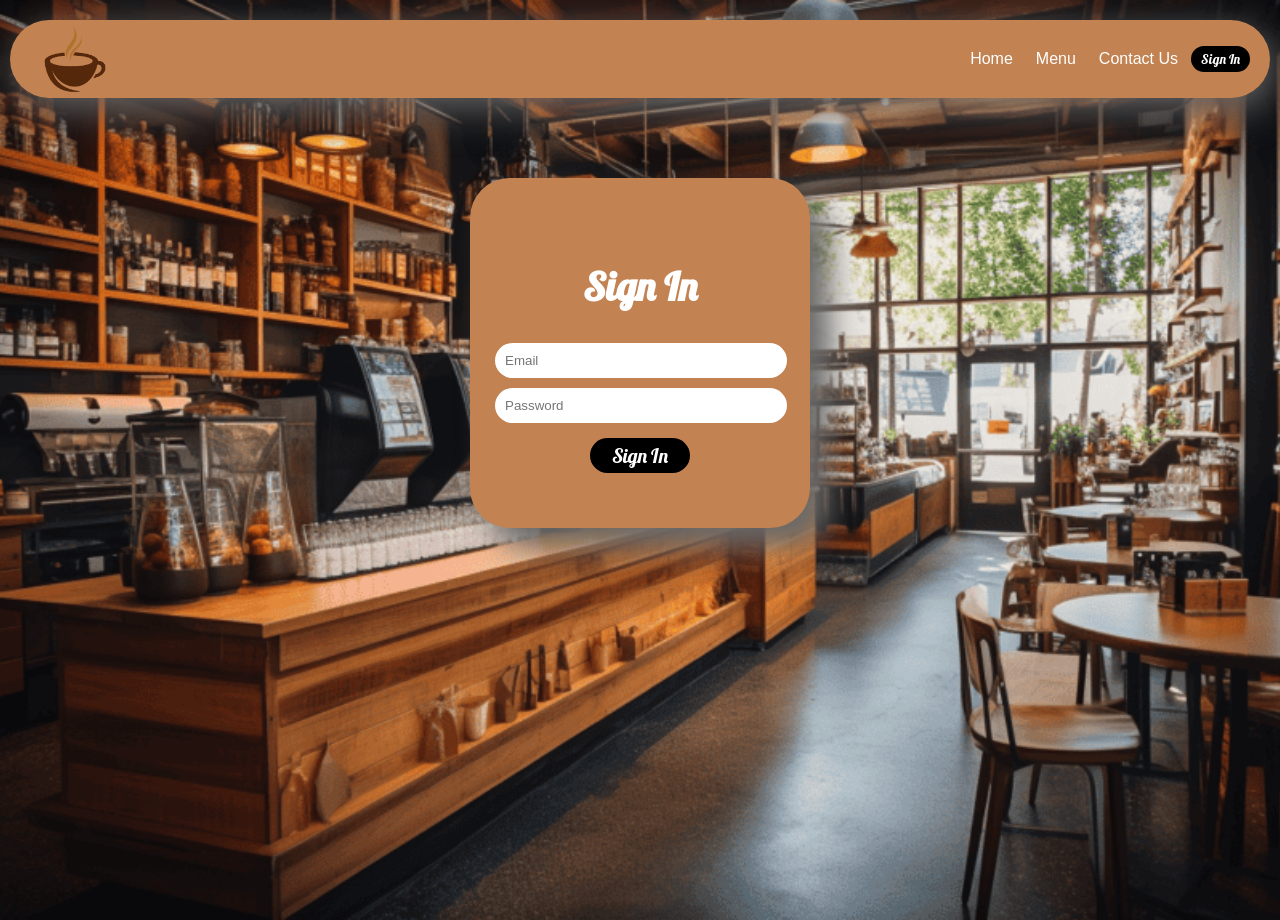
<file: index.html>
<!doctype html>
<html lang="en">
  <head>
    <meta charset="utf-8" />
    <meta name="viewport" content="width=device-width" />
    <link rel="preconnect" href="https://fonts.googleapis.com" />
    <link rel="preconnect" href="https://fonts.gstatic.com" crossorigin />
    <link
      href="https://fonts.googleapis.com/css2?family=Lobster&display=swap"
      rel="stylesheet"
    />
    <title>Y&MCoffee/Home</title>
    <link href="css/index.css" rel="stylesheet" />
  </head>
  <body>
    <header>
      <img src="Logo.jpg" alt="Logo" />
      <nav>
        <a href="index.html">Home</a>
        <a href="menu.html">Menu</a>
        <a href="contact.html">Contact Us</a>
        <button>Sign In</button>
      </nav>
    </header>
    <main>
      <form action="menu.html">
        <h1>Sign In</h1>
        <input type="email" placeholder="Email" required />
        <input type="password" placeholder="Password" required />
        <button type="submit">Sign In</button>
      </form>
    </main>
  </body>
</html>
</file>
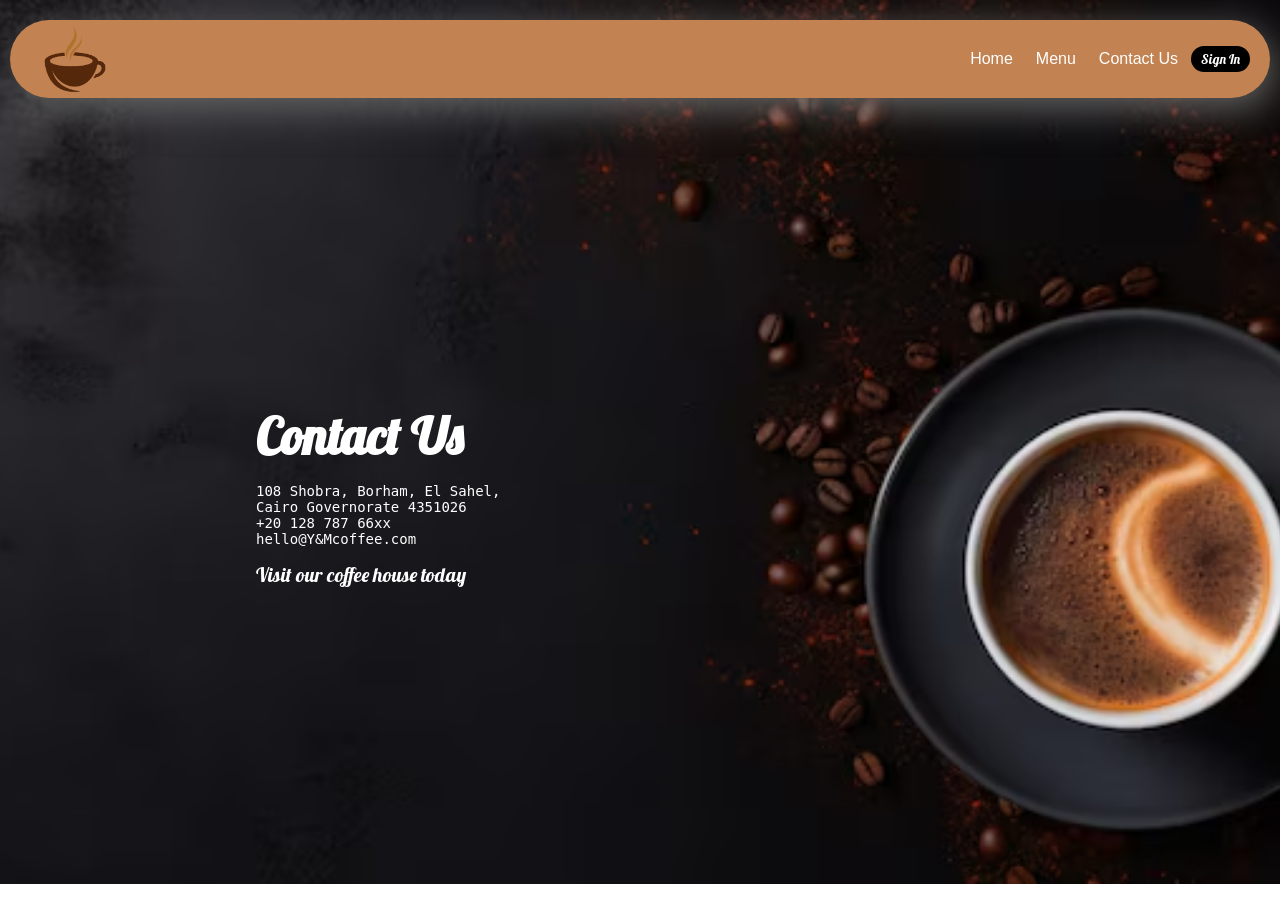
<file: contact.html>
<!doctype html>
<html lang="en">
  <head>
    <meta charset="utf-8" />
    <meta name="viewport" content="width=device-width" />
    <link rel="stylesheet" href="css/contact.css" />
    <link rel="preconnect" href="https://fonts.googleapis.com" />
    <link rel="preconnect" href="https://fonts.gstatic.com" crossorigin />
    <link
      href="https://fonts.googleapis.com/css2?family=Lobster&display=swap"
      rel="stylesheet"
    />
    <title>Y&MCoffee/Contact Us</title>
  </head>
  <body>
    <header>
      <img src="Logo.jpg" alt="Logo" />
      <nav>
        <a href="index.html">Home</a>
        <a href="menu.html">Menu</a>
        <a href="contact.html">Contact Us</a>
        <button>Sign In</button>
      </nav>
    </header>
    <main>
      <h1>Contact Us</h1>
      <pre>
108 Shobra, Borham, El Sahel, 
Cairo Governorate 4351026
+20 128 787 66xx
hello@Y&Mcoffee.com</pre
      >
      <p>Visit our coffee house today</p>
    </main>
  </body>
</html>
</file>
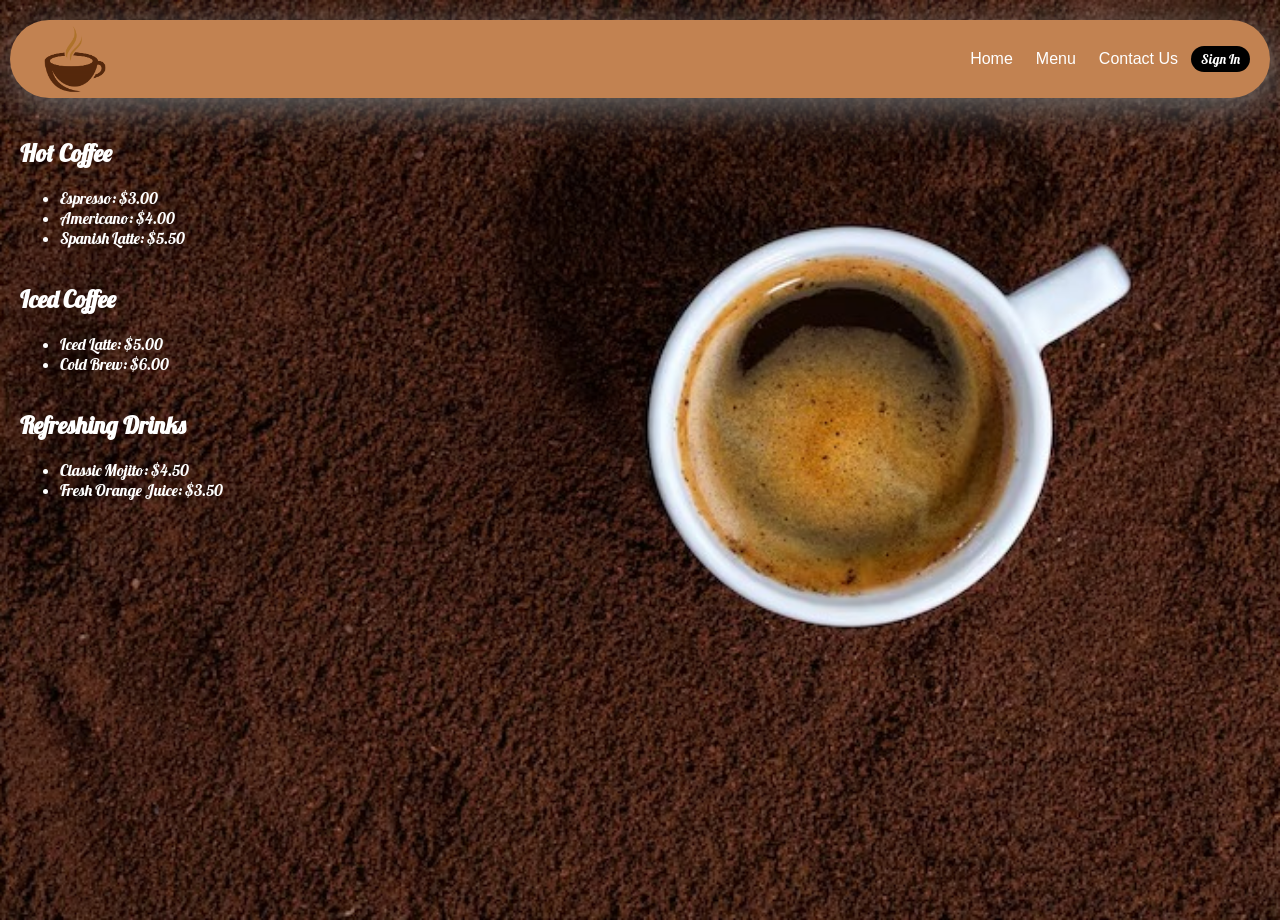
<file: menu.html>
<!doctype html>
<html lang="en">
  <head>
    <meta charset="utf-8" />
    <meta name="viewport" content="width=device-width" />
    <link rel="preconnect" href="https://fonts.googleapis.com" />
    <link rel="preconnect" href="https://fonts.gstatic.com" crossorigin />
    <link
      href="https://fonts.googleapis.com/css2?family=Lobster&display=swap"
      rel="stylesheet"
    />
    <title>Y&MCoffee/Menu</title>
    <link href="css/menu.css" rel="stylesheet" />
  </head>
  <body>
    <header>
      <img src="Logo.jpg" alt="Logo" />
      <nav>
        <a href="index.html">Home</a>
        <a href="menu.html">Menu</a>
        <a href="contact.html">Contact Us</a>
        <button>Sign In</button>
      </nav>
    </header>

    <main>
      <section>
        <h2>Hot Coffee</h2>
        <ul>
          <li>
            Espresso: $3.00
          </li>
          <li>
            Americano: $4.00
          </li>
          <li>
            Spanish Latte: $5.50
          </li>
        </ul>
      </section>

      <section>
        <h2>Iced Coffee</h2>
        <ul>
          <li>
            Iced Latte: $5.00
          </li>
          <li>
            Cold Brew: $6.00
          </li>
        </ul>
      </section>

      <section>
        <h2>Refreshing Drinks</h2>
        <ul>
          <li>
            Classic Mojito: $4.50
          </li>
          <li>
            Fresh Orange Juice: $3.50
          </li>
        </ul>
      </section>
    </main>
  </body>
</html>
</file>
<file: css/index.css>
body{
    margin: 0;
    padding: 0;
  font-family: "Lobster", sans-serif;
  font-weight: 400;
  font-style: normal;
   background-image: url("Images/Background.png");
   background-repeat: no-repeat;
   background-size: cover;
   background-position: center;
   min-height:100vh;
}
header{
    display:flex;
    justify-content: space-between;
    align-items: center;
    margin:0;
    background-color: #c28251;
    border-radius: 40px;
    margin:20px 10px;
    padding: 0 10px;
    box-shadow: 5px  10px 40px #696969 ;
}
header img{
    width:70px;
    margin:0 0 0 20px;
    
}
header nav{
    padding: 10px;
}
header nav a{
    padding:5px 10px;
    color:white;
    text-decoration: none;
    border-radius:15px;
    font-family: sans-serif;
}
header nav a:hover{
    background-color:#ca6702 ;
}
header nav button{
    border:none;
    color:white;
    background-color: black;
    padding: 5px 10px;
    border-radius:15px;
    font-family: lobster;
}
header nav button:hover{
    cursor: pointer;    
}
main{
    border:none;
    display: flex;
    min-height: 100%;
    align-items: center;
    justify-content: center;
    margin-top: 80px;
}
main form{
    display: flex;
    flex-direction: column;
    justify-content: center;
    border-radius: 40px;
    box-shadow: 20px 20px 30px #696969 ;
    background-color: #c28251;
    height: 350px;
    width:340px;
}
main h1{
    text-align: center;
    font-size: 40px;
    color: #fff;
}
main input{
    width:80%;
    padding: 10px;
    border-radius: 20px;
    border: none;
    margin: 5px 0;
    margin-left: 25px;
    color: black;
}
main input:focus{
    outline: none;
}
main button{
    width:100px;
    margin: 10px 0 0 120px;
    border: none;
    font-size: 20px;
    border-radius: 20px;
    padding: 5px;
    background-color: black;
    color: #fff;
    font-family: lobster;
    cursor: pointer;
}
</file>
<file: css/contact.css>
body{
    margin: 0;
    padding: 0;
    font-family: "Lobster", sans-serif;
    font-weight: 400;
   font-style: normal;
   background-image: url("Images/contact.jpg");
   background-repeat: no-repeat;
   background-size: cover;
   background-position: center;
   min-height: 96vh;
}
header{
    display:flex;
    justify-content: space-between;
    align-items: center;
    margin:0;
    background-color: #c28251;
    border-radius: 40px;
    margin:20px 10px;
    padding: 0 10px;
    box-shadow: 5px  10px 40px #696969 ;
}
header img{
    width:70px;
    margin:0 0 0 20px;
    
}
header nav{
    padding: 10px;
}
header nav a{
    padding:5px 10px;
    color:white;
    text-decoration: none;
    border-radius:15px;
    font-family: sans-serif;
}
header nav a:hover{
    background-color:#ca6702 ;
}
header nav button{
    border:none;
    color:white;
    background-color: black;
    padding: 5px 10px;
    border-radius:15px;
    font-family: lobster;
}
header nav button:hover{
    cursor: pointer;    
}
main{
    position: absolute;
    top:45%;
    left:20%;
}
main h1{
    color: #fff;
    font-size: 50px;
    margin: 0;
}
main pre{
    color:#fff;
    font-size: 14px;
    margin:0;
    padding: 15px 0;
}
main p{
    color:#fff;
    font-size: 20px;
    margin:0;
}
</file>
<file: css/menu.css>
body{
    margin: 0;
    padding: 0;
    font-family: "Lobster", sans-serif;
    font-weight: 400;
   font-style: normal;
   background-image: url("Images/menu.jpeg");
   background-repeat: no-repeat;
   background-size: cover;
   background-position: center;
   min-height: 100vh;
}
header{
    display:flex;
    justify-content: space-between;
    align-items: center;
    margin:0;
    background-color: #c28251;
    border-radius: 40px;
    margin:20px 10px;
    padding: 0 10px;
    box-shadow: 5px  10px 40px #696969 ;
}
header img{
    width:70px;
    margin:0 0 0 20px;
}
header nav{
    padding: 10px;
}
header nav a{
    padding:5px 10px;
    color:white;
    text-decoration: none;
    border-radius:15px;
    font-family: sans-serif;
}
header nav a:hover{
    background-color:#ca6702 ;
}
header nav button{
    border:none;
    color:white;
    background-color: black;
    padding: 5px 10px;
    border-radius:15px;
    font-family: lobster;
}
header nav button:hover{
    cursor: pointer;    
}
main{
    display: flex;
    flex-direction: column;
    align-items: flex-start;
    justify-content: center;
    min-height: 100%;
    padding: 0 20px;
}
main section{
    color: #fff;
}
</file>
